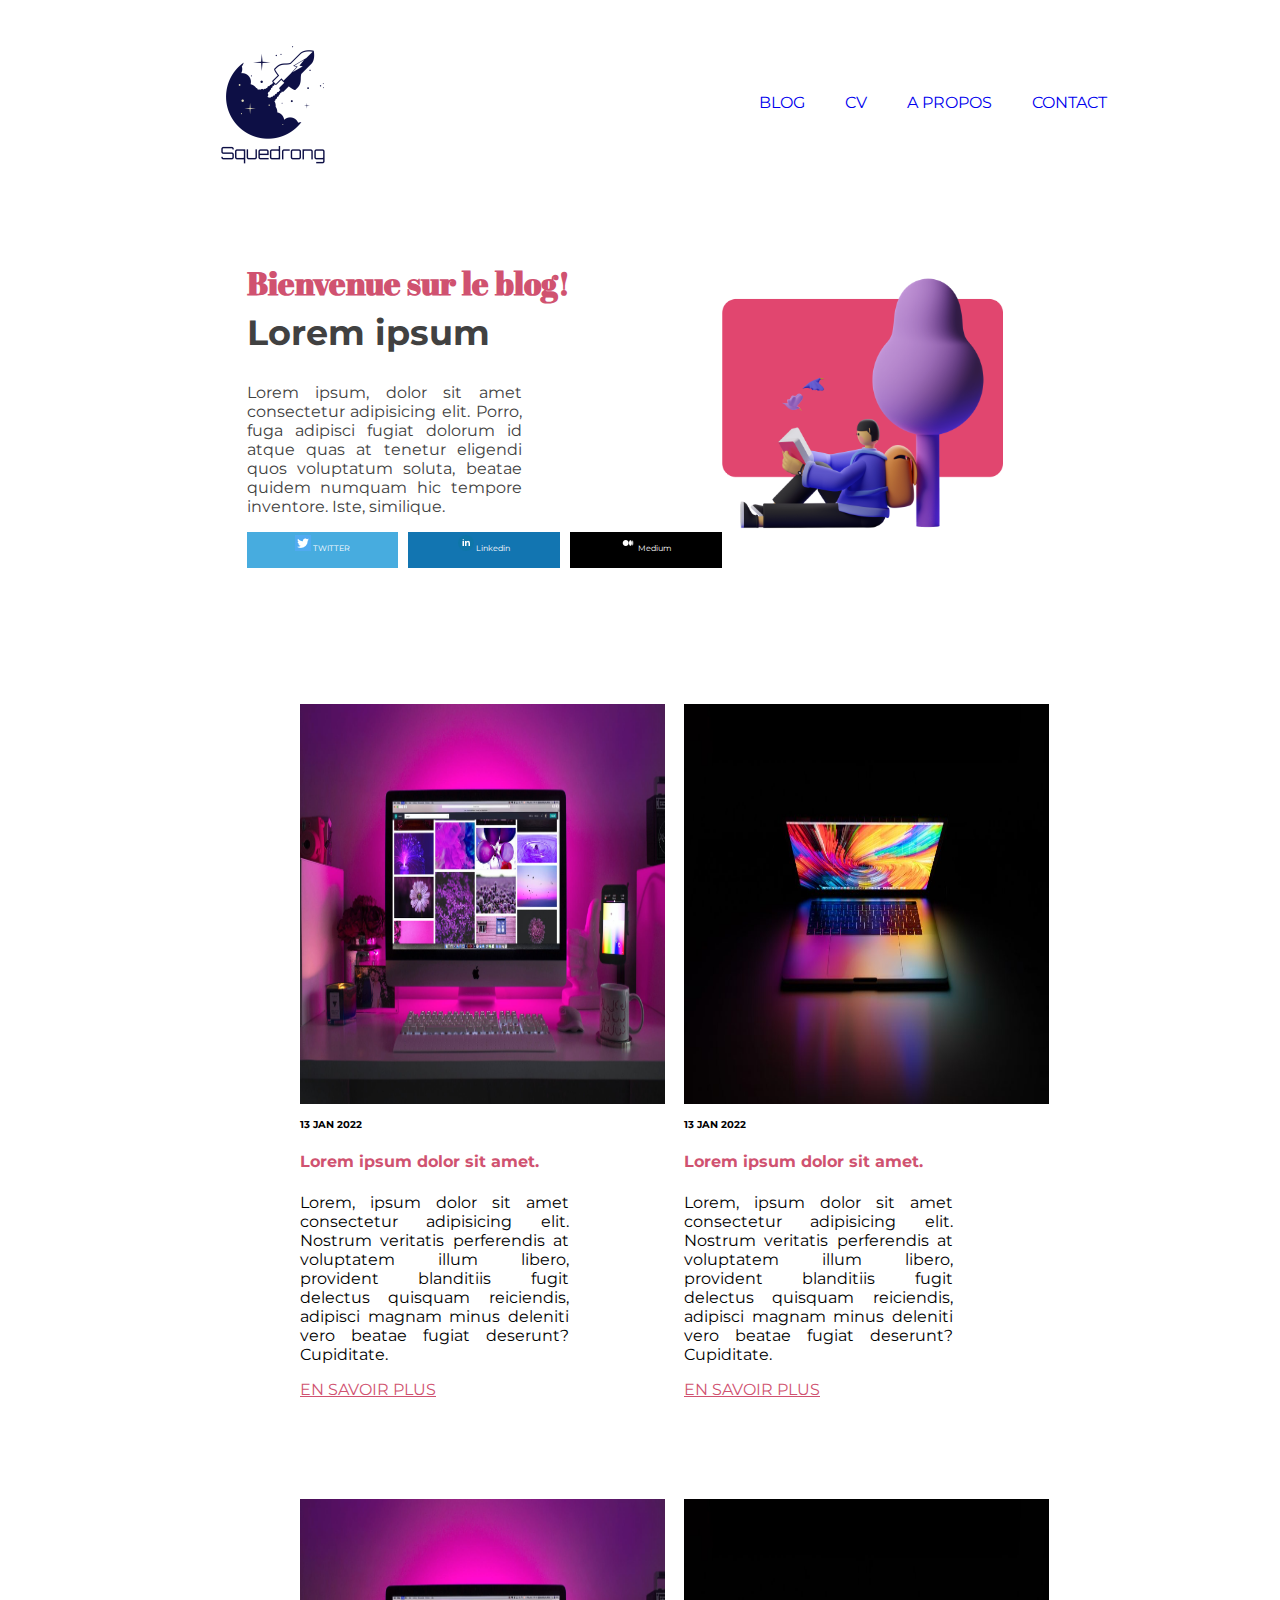
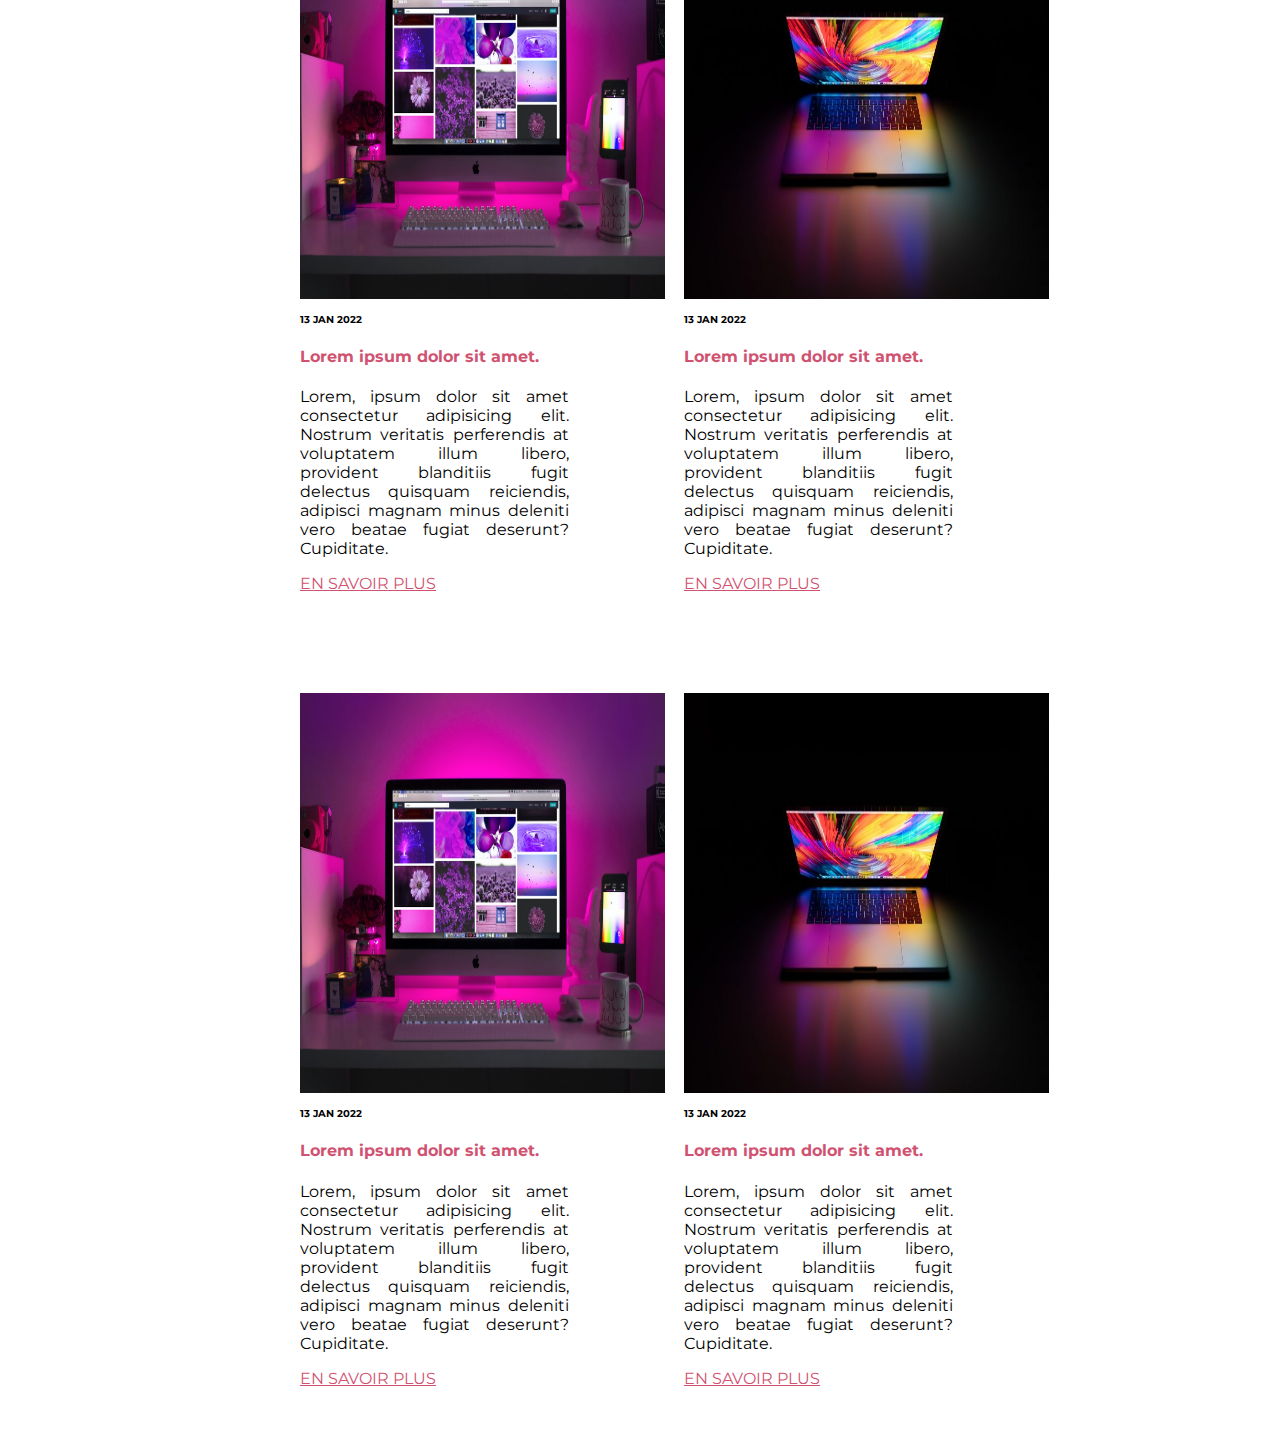
<file: accueil.html>
<!DOCTYPE html>
<html lang="fr">
<head>
    <meta charset="UTF-8">
    <meta http-equiv="X-UA-Compatible" content="IE=edge">
    <meta name="viewport" content="width=device-width, initial-scale=1.0">
    
    <link rel="preconnect" href="https://fonts.googleapis.com">
    <link rel="preconnect" href="https://fonts.gstatic.com" crossorigin>
    <link href="https://fonts.googleapis.com/css2?family=Abril+Fatface&display=swap" rel="stylesheet">

    <link rel="preconnect" href="https://fonts.googleapis.com">
    <link rel="preconnect" href="https://fonts.gstatic.com" crossorigin>
    <link href="https://fonts.googleapis.com/css2?family=Montserrat:wght@300;400&display=swap" rel="stylesheet">

    <link rel="stylesheet" href="style.css">
    <title>Article 1</title>
</head>

<body>
    <header>
        <nav>
            <div class="containerNav">
                <div class="logo"><img src="logo.png" alt=""></div>
                <div class="listNav">
                    <ul>
                        <li><a href="article.html">BLOG</a></li>
                        <li><a href="accueil.html">CV</a></li>
                        <li><a href="propse.html">A PROPOS</a></li>
                        <li><a href="contact.html">CONTACT</a></li>
                    </ul>
                </div>
            </div>
        </nav>
    </header>

    

    <div class="accueil">
        <div class="gauche">
            <h1> Bienvenue sur le blog! </h1>
                <h2> Lorem ipsum </h2>
        <p class="txtaccueil"> Lorem ipsum, dolor sit amet consectetur adipisicing elit. Porro, fuga adipisci fugiat dolorum id atque quas at tenetur eligendi quos voluptatum soluta, beatae quidem numquam hic tempore inventore. Iste, similique.</p>
        
        <div class="social">
            <div class="twitter">
                <a href="https://twitter.com/" class="lienTwitterAccueil"> <img src="twitter.png" alt="logotwitter" class="imglogo"> TWITTER </a>
            </div>
        
            <div class="linkedin"> 
                <a href="https://linkedin.com/" class="lienLinkedinAccueil"> <img src="linkedin.png" alt="logolinkedin" class="imglogo"> Linkedin </a>
            </div>

            <div class="medium">
                <a href="https://medium.com/" class="lienMediumAccueil"> <img src="medium-logo.png" alt="logomedium" class="imglogo"> Medium </a>
            </div>
        </div>
    </div>
    
        <div class="imgdroite"> 
            <img src="illustration.png" alt="illustration">
        </div>
    </div>    

    <div class="container">
        <div class="left"> 
            <img class="ordi" src="image-ordinateur.png" alt="image-ordinateur">
            <p class="date"> 13 JAN 2022 </p>
                <h4> Lorem ipsum dolor sit amet. </h4>
        <p class="article">Lorem, ipsum dolor sit amet consectetur adipisicing elit. Nostrum veritatis perferendis at voluptatem illum libero, provident blanditiis fugit delectus quisquam reiciendis, adipisci magnam minus deleniti vero beatae fugiat deserunt? Cupiditate.</p>
        <a href="" class="savoir">EN SAVOIR PLUS </a>
        </div>

        <div class="right">
            <img class="ordi" src="lingenieur-numerique-est-en-marche-a-imt-lille-douai-p7oqmmosmt0cp0jldx86i78zbl0naesfzsjzb3qoo4.jpg" alt="">
            <p class="date"> 13 JAN 2022 </p>
        <h4> Lorem ipsum dolor sit amet. </h4>
        <p class="article">Lorem, ipsum dolor sit amet consectetur adipisicing elit. Nostrum veritatis perferendis at voluptatem illum libero, provident blanditiis fugit delectus quisquam reiciendis, adipisci magnam minus deleniti vero beatae fugiat deserunt? Cupiditate.</p>
        <a href="" class="savoir">EN SAVOIR PLUS </a>
        </div>
    </div>
    
    <div class="container">
        <div class="left"> 
            <img class="ordi" src="image-ordinateur.png" alt="image-ordinateur">
            <p class="date"> 13 JAN 2022 </p>
                <h4>Lorem ipsum dolor sit amet.</h4>
        <p class="article">Lorem, ipsum dolor sit amet consectetur adipisicing elit. Nostrum veritatis perferendis at voluptatem illum libero, provident blanditiis fugit delectus quisquam reiciendis, adipisci magnam minus deleniti vero beatae fugiat deserunt? Cupiditate.</p>
        <a href="" class="savoir">EN SAVOIR PLUS</a>
        </div>
    
        <div class="right">
            <img class="ordi" src="lingenieur-numerique-est-en-marche-a-imt-lille-douai-p7oqmmosmt0cp0jldx86i78zbl0naesfzsjzb3qoo4.jpg" alt="">
                <p class="date"> 13 JAN 2022 </p>
            <h4>Lorem ipsum dolor sit amet.</h4>
            <p class="article">Lorem, ipsum dolor sit amet consectetur adipisicing elit. Nostrum veritatis perferendis at voluptatem illum libero, provident blanditiis fugit delectus quisquam reiciendis, adipisci magnam minus deleniti vero beatae fugiat deserunt? Cupiditate.</p>
            <a href="" class="savoir">EN SAVOIR PLUS</a>
        </div>
    </div>

    <div class="container">
        <div class="left"> 
            <img class="ordi" src="image-ordinateur.png" alt="image-ordinateur">
                <p class="date"> 13 JAN 2022 </p>
                    <h4> Lorem ipsum dolor sit amet. </h4>
                <p class="article">Lorem, ipsum dolor sit amet consectetur adipisicing elit. Nostrum veritatis perferendis at voluptatem illum libero, provident blanditiis fugit delectus quisquam reiciendis, adipisci magnam minus deleniti vero beatae fugiat deserunt? Cupiditate.</p>
                <a href="" class="savoir">EN SAVOIR PLUS </a>
        </div>
        
        <div class="right">
            <img class="ordi" src="lingenieur-numerique-est-en-marche-a-imt-lille-douai-p7oqmmosmt0cp0jldx86i78zbl0naesfzsjzb3qoo4.jpg" alt="">
                <p class="date"> 13 JAN 2022 </p>
                    <h4> Lorem ipsum dolor sit amet. </h4>
                <p class="article">Lorem, ipsum dolor sit amet consectetur adipisicing elit. Nostrum veritatis perferendis at voluptatem illum libero, provident blanditiis fugit delectus quisquam reiciendis, adipisci magnam minus deleniti vero beatae fugiat deserunt? Cupiditate.</p>
                <a href="" class="savoir">EN SAVOIR PLUS </a>
        </div>
    </div>

</body>
</html>
</file>
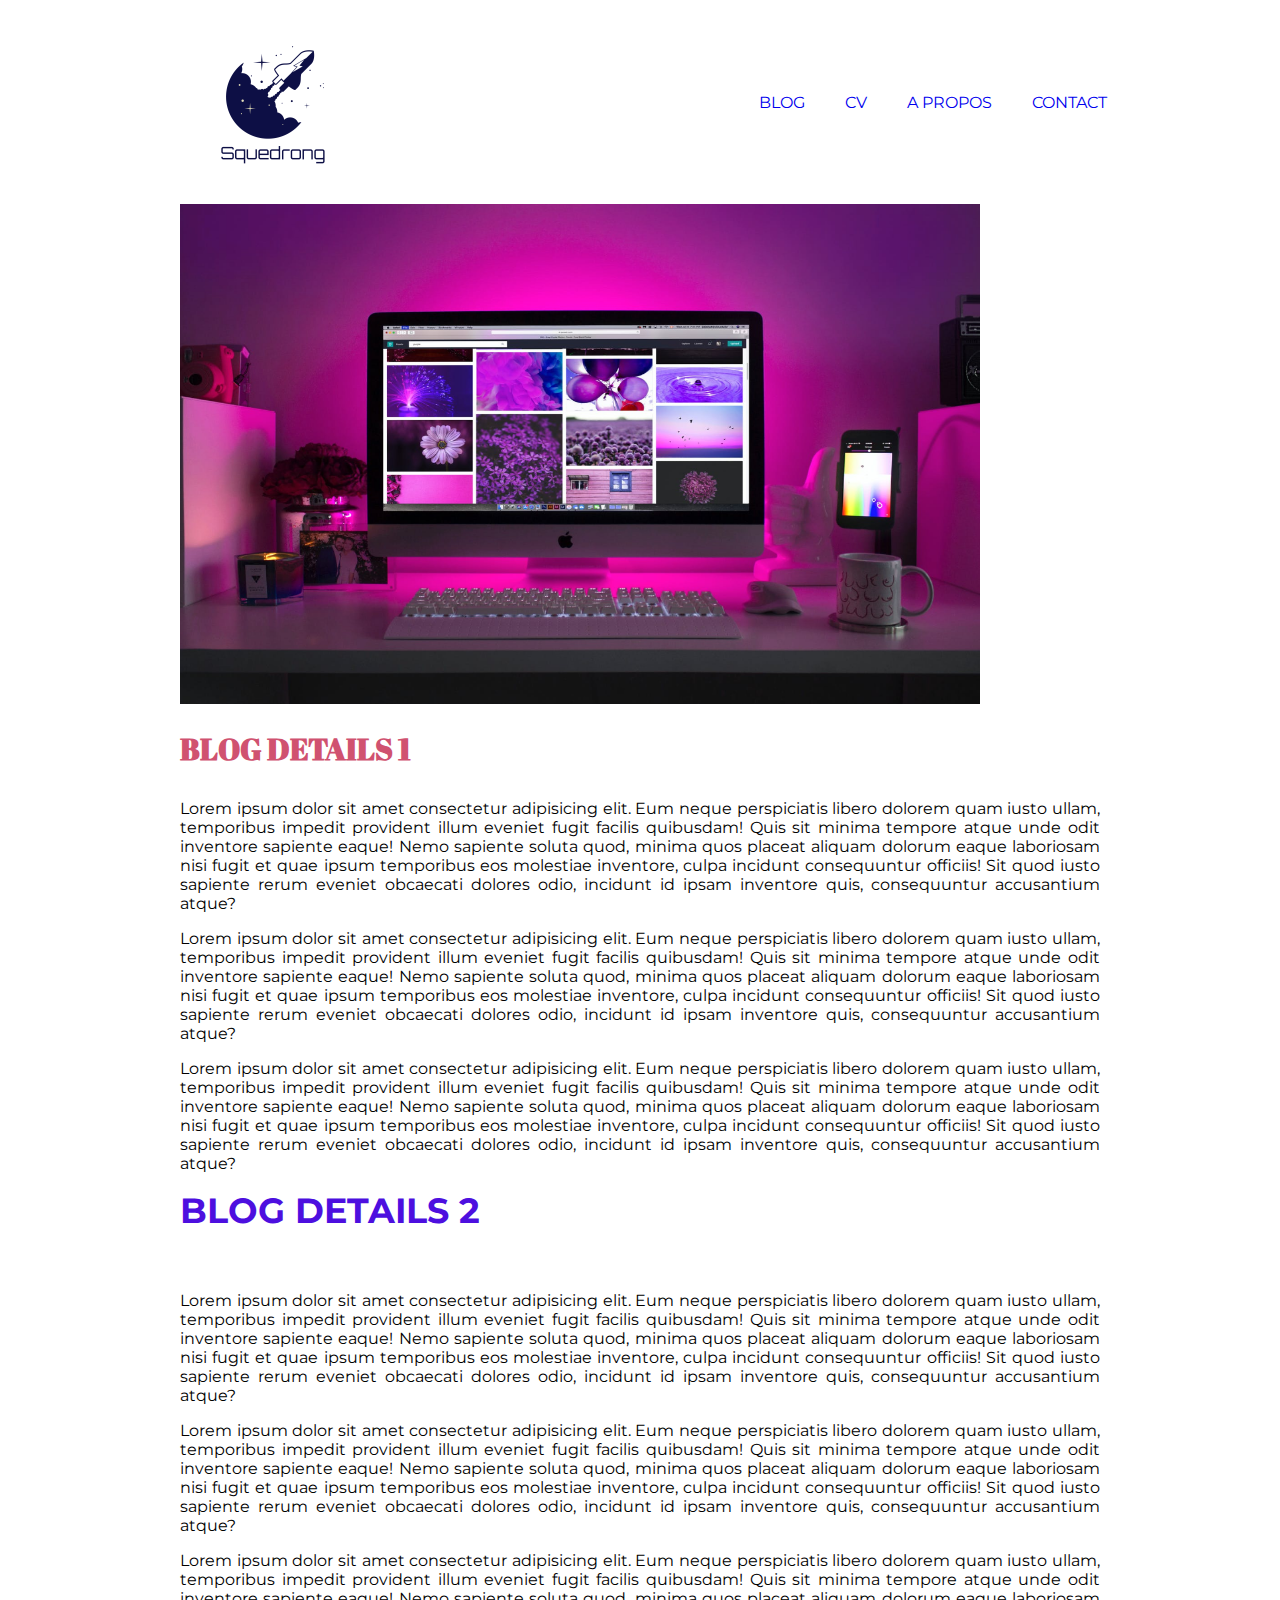
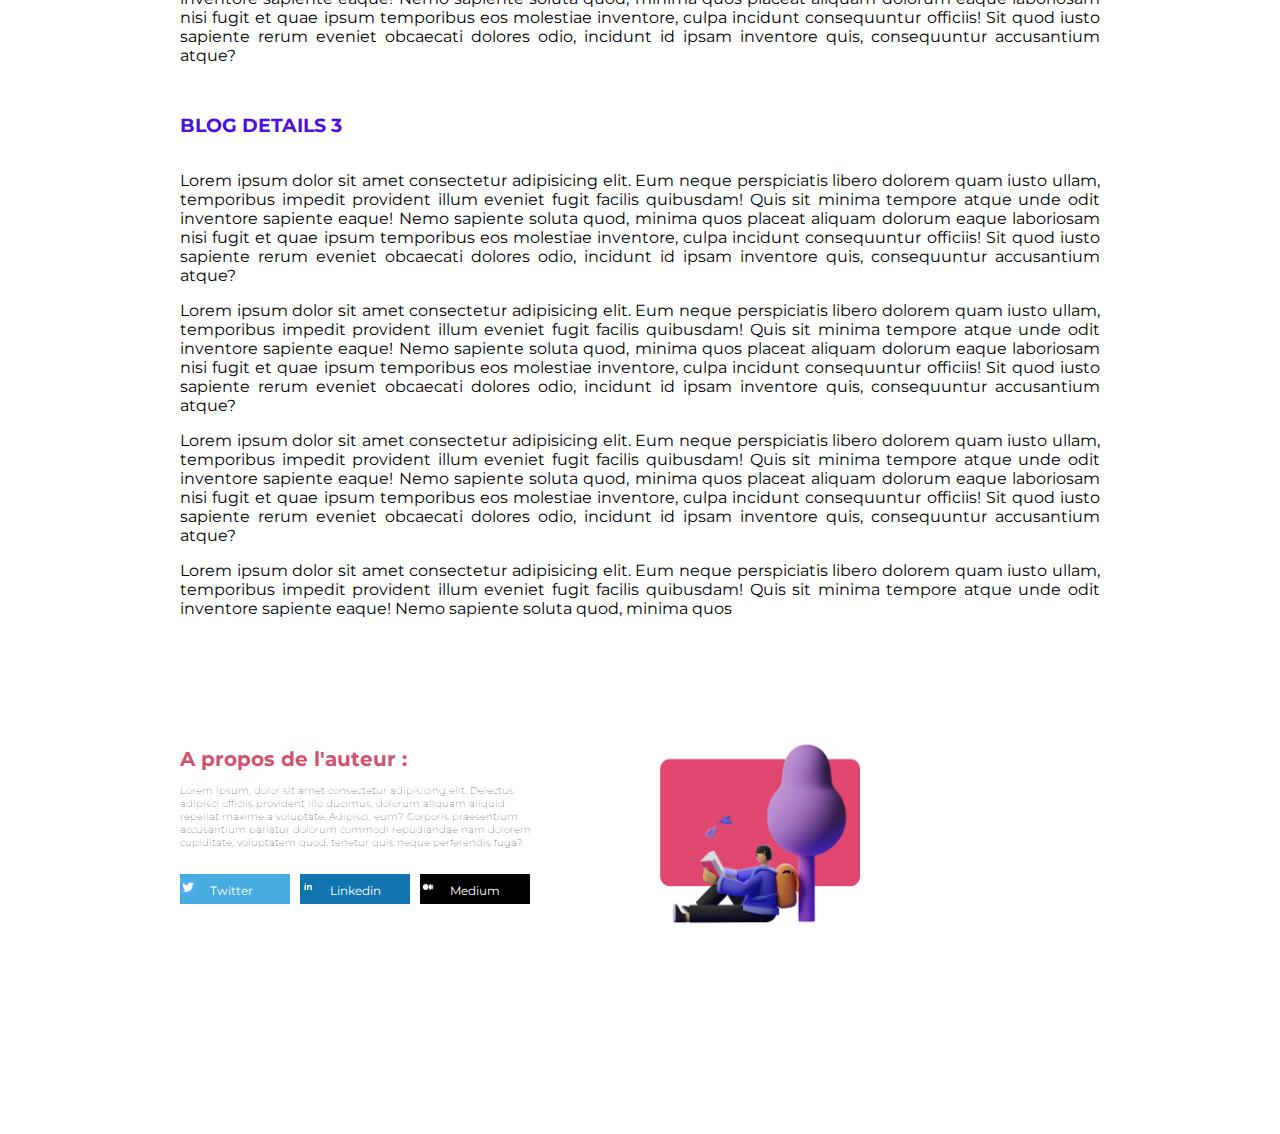
<file: article.html>
<!DOCTYPE html>
<html lang="fr">
<head>
    <meta charset="UTF-8">
    <meta http-equiv="X-UA-Compatible" content="IE=edge">
    <meta name="viewport" content="width=device-width, initial-scale=1.0">
    
    <link rel="preconnect" href="https://fonts.googleapis.com">
    <link rel="preconnect" href="https://fonts.gstatic.com" crossorigin>
    <link href="https://fonts.googleapis.com/css2?family=Abril+Fatface&display=swap" rel="stylesheet">

    <link rel="preconnect" href="https://fonts.googleapis.com">
    <link rel="preconnect" href="https://fonts.gstatic.com" crossorigin>
    <link href="https://fonts.googleapis.com/css2?family=Montserrat:wght@300;400&display=swap" rel="stylesheet">

    <link rel="stylesheet" href="style.css">
    <title>Article 1</title>
</head>

<body>
    <header>
        <nav>
            <div class="containerNav">
                <div class="logo"><img src="logo.png" alt=""></div>
                <div class="listNav">
                    <ul>
                        <li><a href="article.html">BLOG</a></li>
                        <li><a href="accueil.html">CV</a></li>
                        <li><a href="propse.html">A PROPOS</a></li>
                        <li><a href="contact.html">CONTACT</a></li>
                    </ul>
                </div>
            </div>
        </nav>
    </header>

    <main class="main_article">
        <section>
            <img src="image-ordinateur.png" alt="Image d'un ordinateur/mac avec fond lumineux violet" class="img_computer">
            <h1 class="h1_article">BLOG DETAILS 1</h1>
            <p class="p_article">Lorem ipsum dolor sit amet consectetur adipisicing elit. Eum neque perspiciatis libero dolorem 
                quam iusto ullam, temporibus impedit provident illum eveniet fugit facilis quibusdam! Quis sit 
                minima tempore atque unde odit inventore sapiente eaque! Nemo sapiente soluta quod, minima quos 
                placeat aliquam dolorum eaque laboriosam nisi fugit et quae ipsum temporibus eos molestiae 
                inventore, culpa incidunt consequuntur officiis! Sit quod iusto sapiente rerum eveniet obcaecati 
                dolores odio, incidunt id ipsam inventore quis, consequuntur accusantium atque?</p>

            <p class="p_article">Lorem ipsum dolor sit amet consectetur adipisicing elit. Eum neque perspiciatis libero dolorem 
                quam iusto ullam, temporibus impedit provident illum eveniet fugit facilis quibusdam! Quis sit 
                minima tempore atque unde odit inventore sapiente eaque! Nemo sapiente soluta quod, minima quos 
                placeat aliquam dolorum eaque laboriosam nisi fugit et quae ipsum temporibus eos molestiae 
                inventore, culpa incidunt consequuntur officiis! Sit quod iusto sapiente rerum eveniet obcaecati 
                dolores odio, incidunt id ipsam inventore quis, consequuntur accusantium atque?</p>

            <p class="p_article">Lorem ipsum dolor sit amet consectetur adipisicing elit. Eum neque perspiciatis libero dolorem 
                quam iusto ullam, temporibus impedit provident illum eveniet fugit facilis quibusdam! Quis sit 
                minima tempore atque unde odit inventore sapiente eaque! Nemo sapiente soluta quod, minima quos 
                placeat aliquam dolorum eaque laboriosam nisi fugit et quae ipsum temporibus eos molestiae 
                inventore, culpa incidunt consequuntur officiis! Sit quod iusto sapiente rerum eveniet obcaecati 
                dolores odio, incidunt id ipsam inventore quis, consequuntur accusantium atque?</p>

            <h2 class="h2_article">BLOG DETAILS 2</h2>
            <p class="p_article">
                Lorem ipsum dolor sit amet consectetur adipisicing elit. Eum neque perspiciatis libero dolorem 
                quam iusto ullam, temporibus impedit provident illum eveniet fugit facilis quibusdam! Quis sit 
                minima tempore atque unde odit inventore sapiente eaque! Nemo sapiente soluta quod, minima quos 
                placeat aliquam dolorum eaque laboriosam nisi fugit et quae ipsum temporibus eos molestiae 
                inventore, culpa incidunt consequuntur officiis! Sit quod iusto sapiente rerum eveniet obcaecati 
                dolores odio, incidunt id ipsam inventore quis, consequuntur accusantium atque?
            </p>

            <p class="p_article">Lorem ipsum dolor sit amet consectetur adipisicing elit. Eum neque perspiciatis libero dolorem 
                quam iusto ullam, temporibus impedit provident illum eveniet fugit facilis quibusdam! Quis sit 
                minima tempore atque unde odit inventore sapiente eaque! Nemo sapiente soluta quod, minima quos 
                placeat aliquam dolorum eaque laboriosam nisi fugit et quae ipsum temporibus eos molestiae 
                inventore, culpa incidunt consequuntur officiis! Sit quod iusto sapiente rerum eveniet obcaecati 
                dolores odio, incidunt id ipsam inventore quis, consequuntur accusantium atque?</p>

            <p class="p_article">Lorem ipsum dolor sit amet consectetur adipisicing elit. Eum neque perspiciatis libero dolorem 
                quam iusto ullam, temporibus impedit provident illum eveniet fugit facilis quibusdam! Quis sit 
                minima tempore atque unde odit inventore sapiente eaque! Nemo sapiente soluta quod, minima quos 
                placeat aliquam dolorum eaque laboriosam nisi fugit et quae ipsum temporibus eos molestiae 
                inventore, culpa incidunt consequuntur officiis! Sit quod iusto sapiente rerum eveniet obcaecati 
                dolores odio, incidunt id ipsam inventore quis, consequuntur accusantium atque?</p>

            <h3 class="h3_article">BLOG DETAILS 3</h3>
            <p class="p_article">
                Lorem ipsum dolor sit amet consectetur adipisicing elit. Eum neque perspiciatis libero dolorem 
                quam iusto ullam, temporibus impedit provident illum eveniet fugit facilis quibusdam! Quis sit 
                minima tempore atque unde odit inventore sapiente eaque! Nemo sapiente soluta quod, minima quos 
                placeat aliquam dolorum eaque laboriosam nisi fugit et quae ipsum temporibus eos molestiae 
                inventore, culpa incidunt consequuntur officiis! Sit quod iusto sapiente rerum eveniet obcaecati 
                dolores odio, incidunt id ipsam inventore quis, consequuntur accusantium atque?
            </p>

            <p class="p_article">Lorem ipsum dolor sit amet consectetur adipisicing elit. Eum neque perspiciatis libero dolorem 
                quam iusto ullam, temporibus impedit provident illum eveniet fugit facilis quibusdam! Quis sit 
                minima tempore atque unde odit inventore sapiente eaque! Nemo sapiente soluta quod, minima quos 
                placeat aliquam dolorum eaque laboriosam nisi fugit et quae ipsum temporibus eos molestiae 
                inventore, culpa incidunt consequuntur officiis! Sit quod iusto sapiente rerum eveniet obcaecati 
                dolores odio, incidunt id ipsam inventore quis, consequuntur accusantium atque?</p>

            <p class="p_article">Lorem ipsum dolor sit amet consectetur adipisicing elit. Eum neque perspiciatis libero dolorem 
                quam iusto ullam, temporibus impedit provident illum eveniet fugit facilis quibusdam! Quis sit 
                minima tempore atque unde odit inventore sapiente eaque! Nemo sapiente soluta quod, minima quos 
                placeat aliquam dolorum eaque laboriosam nisi fugit et quae ipsum temporibus eos molestiae 
                inventore, culpa incidunt consequuntur officiis! Sit quod iusto sapiente rerum eveniet obcaecati 
                dolores odio, incidunt id ipsam inventore quis, consequuntur accusantium atque?</p>

            <p class="p_article">Lorem ipsum dolor sit amet consectetur adipisicing elit. Eum neque perspiciatis libero dolorem 
                quam iusto ullam, temporibus impedit provident illum eveniet fugit facilis quibusdam! Quis sit 
                minima tempore atque unde odit inventore sapiente eaque! Nemo sapiente soluta quod, minima quos
            </p>
        </section>
    </main>

    <footer class="foot">
                
        <div class="bloc_text_img">
            <div class="begin_bloctext">
                <div class="bloctext">
                    <h1 class="h1_propos">A propos de l'auteur :</h1>
                    <p class="p_propos">
                        Lorem ipsum, dolor sit amet consectetur adipisicing elit. Delectus adipisci officiis provident 
                        illo ducimus, dolorum aliquam aliquid repellat maxime a voluptate. Adipisci, eum? Corporis 
                        praesentium accusantium pariatur dolorum commodi repudiandae nam dolorem cupiditate, 
                        voluptatem quod, tenetur quis neque perferendis fuga?
                    </p>
                </div>

                <div class="illus">
                <img src="illustration.png" alt="illustration Site" class="illustration_img">
                </div>
                    
            </div>
                
            <div class="end_bloctext">
                <label class="twitter_link">
                    <img src="twitter.png" alt="Logo Twitter" class="imglog">
                    <a href="https://www.twitter.com" target="_blank" rel="twitter" class="linkendpage">Twitter</a>
                </label>

                <label class="linkedin_link">
                    <img src="linkedin.png" alt="Logo Linkedin" class="imglog">
                    <a href="https://www.linkedin.com" target="_blank" rel="linkedin" class="linkendpage">Linkedin</a>
                </label>

                <label class="medium_link">
                    <img src="medium-logo.png" alt="Logo Medium" class="imglog">
                    <a href="https://www.medium.com" target="_blank" rel="medium" class="linkendpage">Medium</a>
                </label>
            </div>
        </div>
                
    </footer>
    
</body>

</html>
</file>
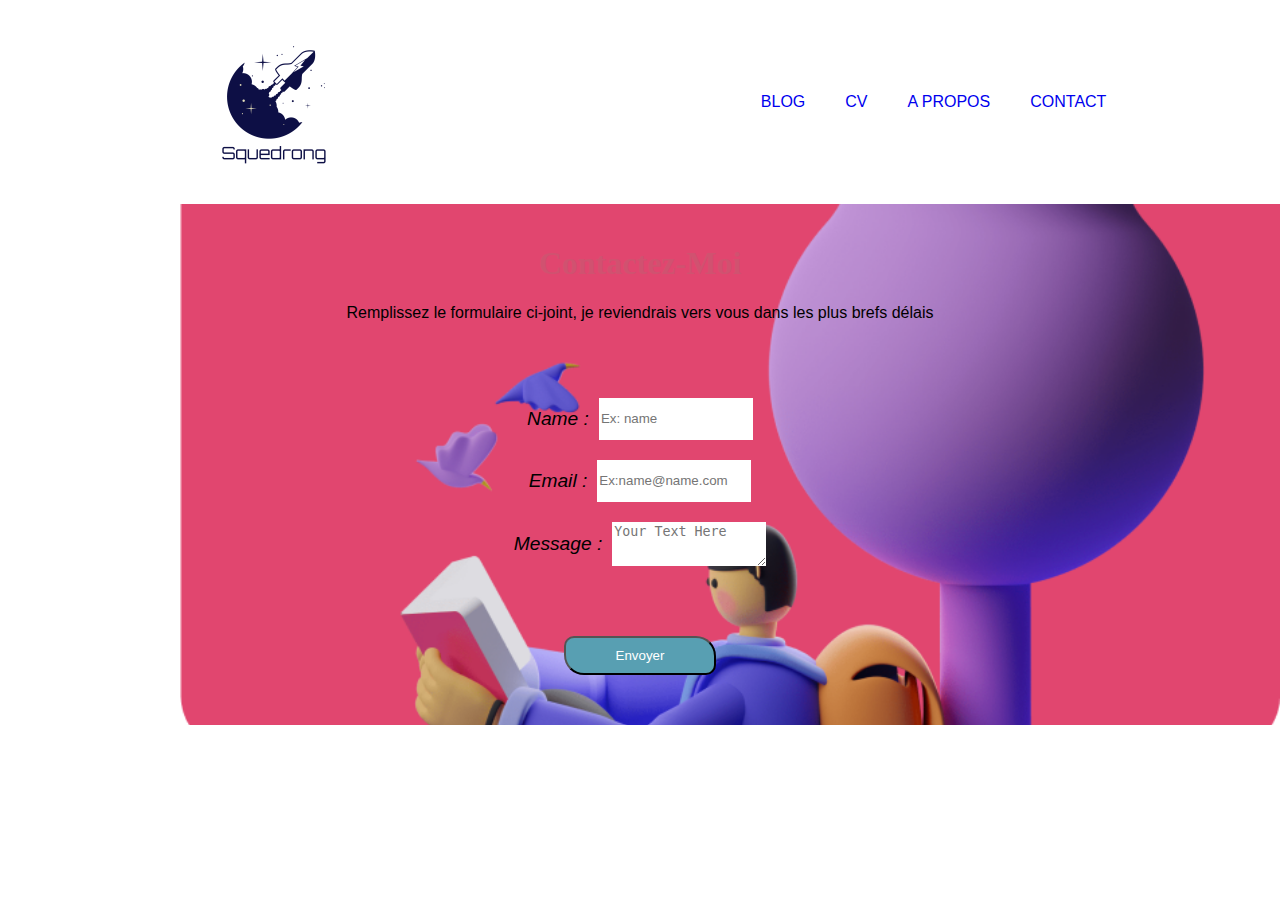
<file: contact.html>
<!DOCTYPE html>
<html lang="fr">
<head>
    <meta charset="UTF-8">
    <meta http-equiv="X-UA-Compatible" content="IE=edge">
    <meta name="viewport" content="width=device-width, initial-scale=1.0">
    <title>Contact</title>
    <link rel="stylesheet" href="style.css">
</head>

<body>
    <nav>
        <div class="containerNav">
            <div class="logo"><img src="logo.png" alt="">
            </div>
            <div class="listNav">
                <ul>
                    <li><a href="article.html">BLOG</a></li>
                    <li><a href="accueil.html">CV</a></li>
                    <li><a href="propse.html">A PROPOS</a></li>
                    <li> <a href="contact.html">CONTACT</a></li>
                </ul>
            </div>
        </div>
    </nav>

<main class="main">
    
    <div class="topContact">
        <h1 class="center">Contactez-Moi</h1>
        <p class="center">Remplissez le formulaire ci-joint, je reviendrais vers vous dans les plus brefs délais</p>
    </div>
    
    <div class="middleContact">
        <div class="name"><label class="labelContact" for="name">Name : </label><input class="inputContact" type="name" placeholder="Ex: name"></div>
        <div class="email"><label class="labelContact" for="email">Email : </label><input class="inputContact" type="email" placeholder="Ex:name@name.com" required></div>
        <div class="message"><label class="labelContact" for="message">Message : </label><textarea class="inputContact" name="" id="message" placeholder="Your Text Here" cols="20" rows="5"></textarea></div>
        <button class = 'btn' type="submit">Envoyer</button>
    </div>
</main>
    


    
</body>
</html>
</file>
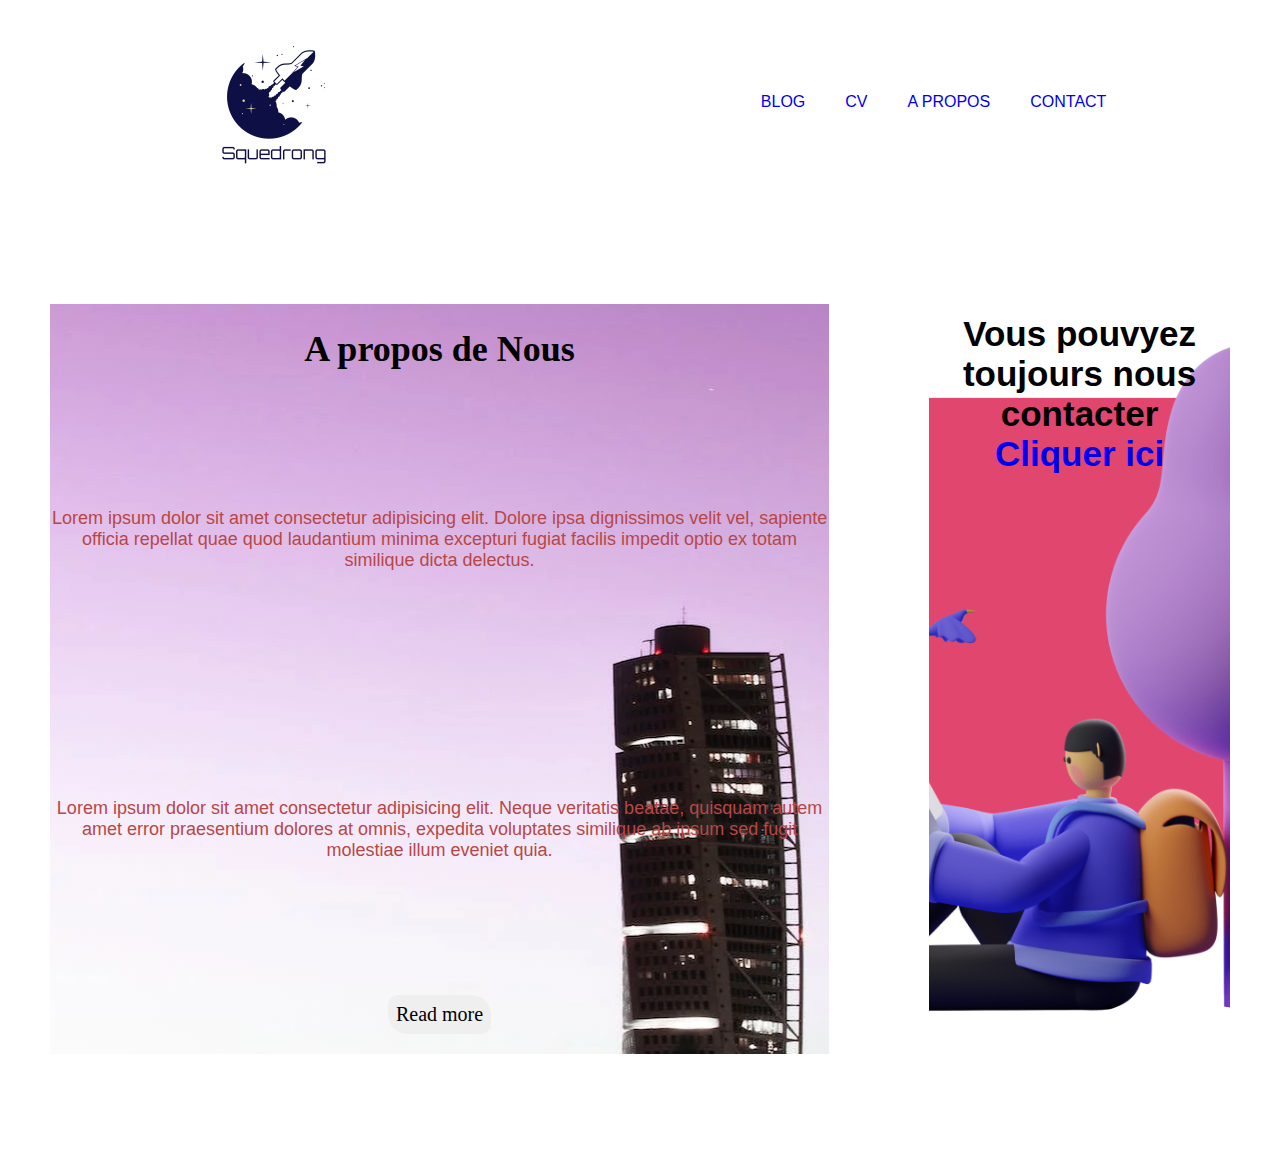
<file: propse.html>
<!DOCTYPE html>
<html lang="fr">
<head>
    <meta charset="UTF-8">
    <meta http-equiv="X-UA-Compatible" content="IE=edge">
    <meta name="viewport" content="width=device-width, initial-scale=1.0">
    <title>A Propse de Nous</title>
    <link rel="stylesheet" href="style.css">
</head>
<body>
    <nav>
        <div class="containerNav">
            <div class="logo"><img src="logo.png" alt="">
            </div>
            <div class="listNav">
                <ul>
                    <li><a href="article.html">BLOG</a></li>
                    <li><a href="accueil.html">CV</a></li>
                    <li><a href="propse.html">A PROPOS</a></li>
                    <li> <a href="contact.html">CONTACT</a></li>
                </ul>
            </div>
        </div>
    </nav>
    
        <div class="containerPropse">
            <div class="leftPropse">
                <h1 class="hLeftPropos">A propos de Nous</h1>
                <p class="p_proposD">Lorem ipsum dolor sit amet consectetur adipisicing elit. Dolore ipsa dignissimos velit vel, sapiente officia repellat quae quod laudantium minima excepturi fugiat facilis impedit optio ex totam similique dicta delectus.</p>
                <p class="p_proposD">Lorem ipsum dolor sit amet consectetur adipisicing elit. Neque veritatis beatae, quisquam autem amet error praesentium dolores at omnis, expedita voluptates similique ab ipsum sed fugit molestiae illum eveniet quia.</p>

                
                <button class="btn2">Read more</button>
              
         </div>
            <div class="rightPropse">
                <h2 class="h2Propose">Vous pouvyez toujours nous contacter <br><a href="contact.html">Cliquer ici</a></h2>
            </div>
        </div>
    

    
</body>

</html>
</file>
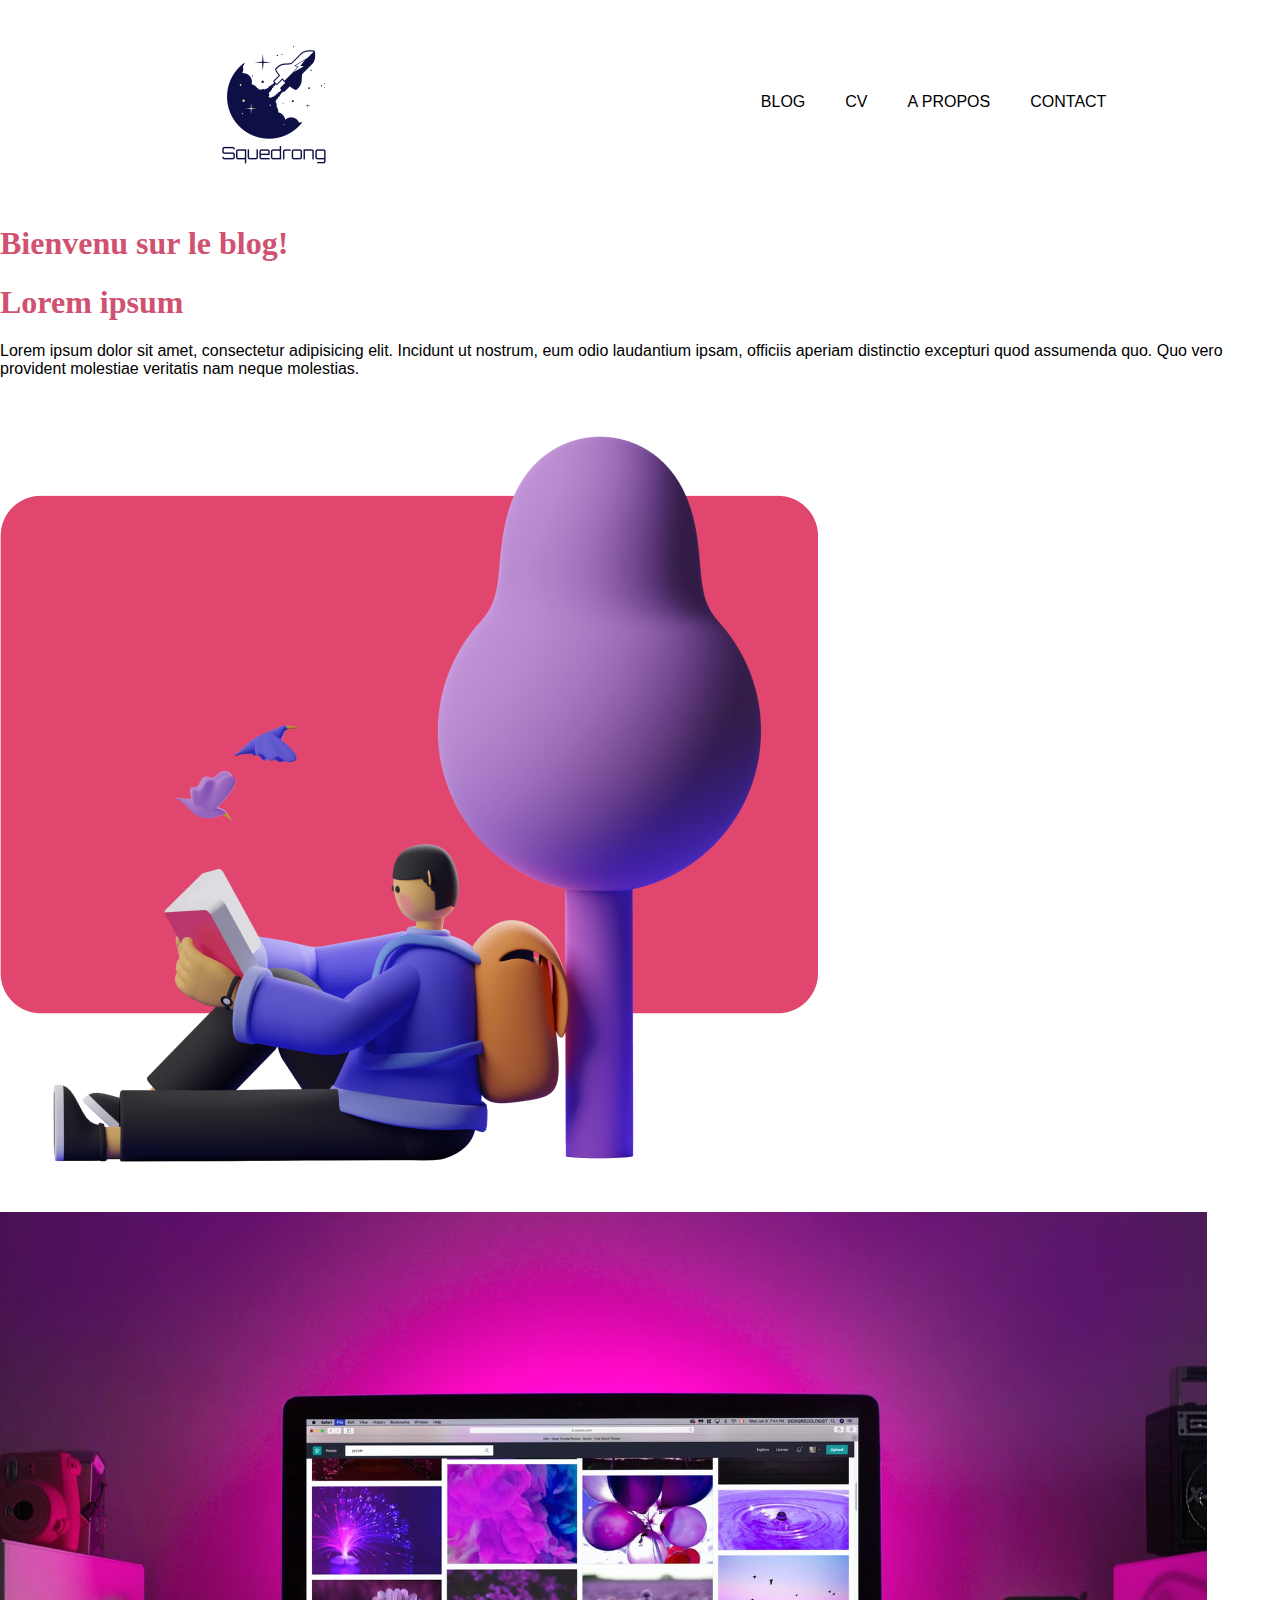
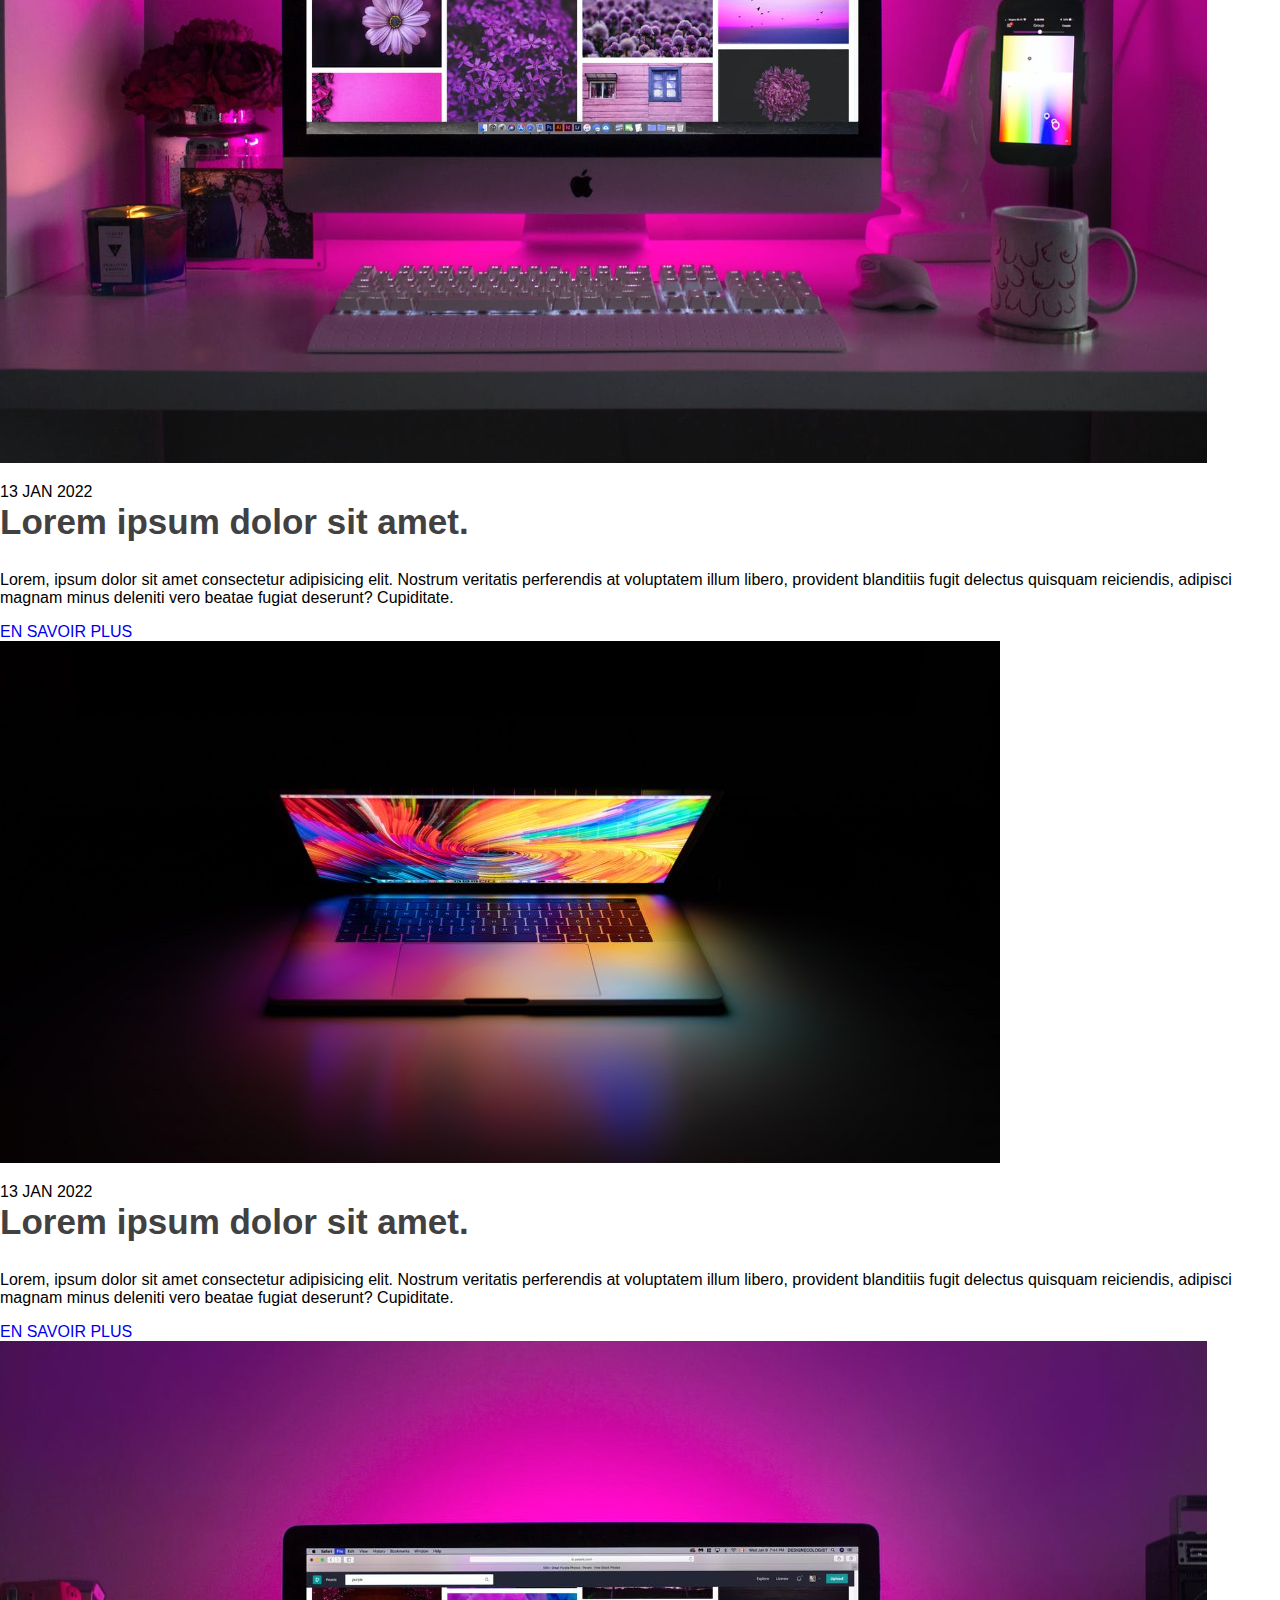
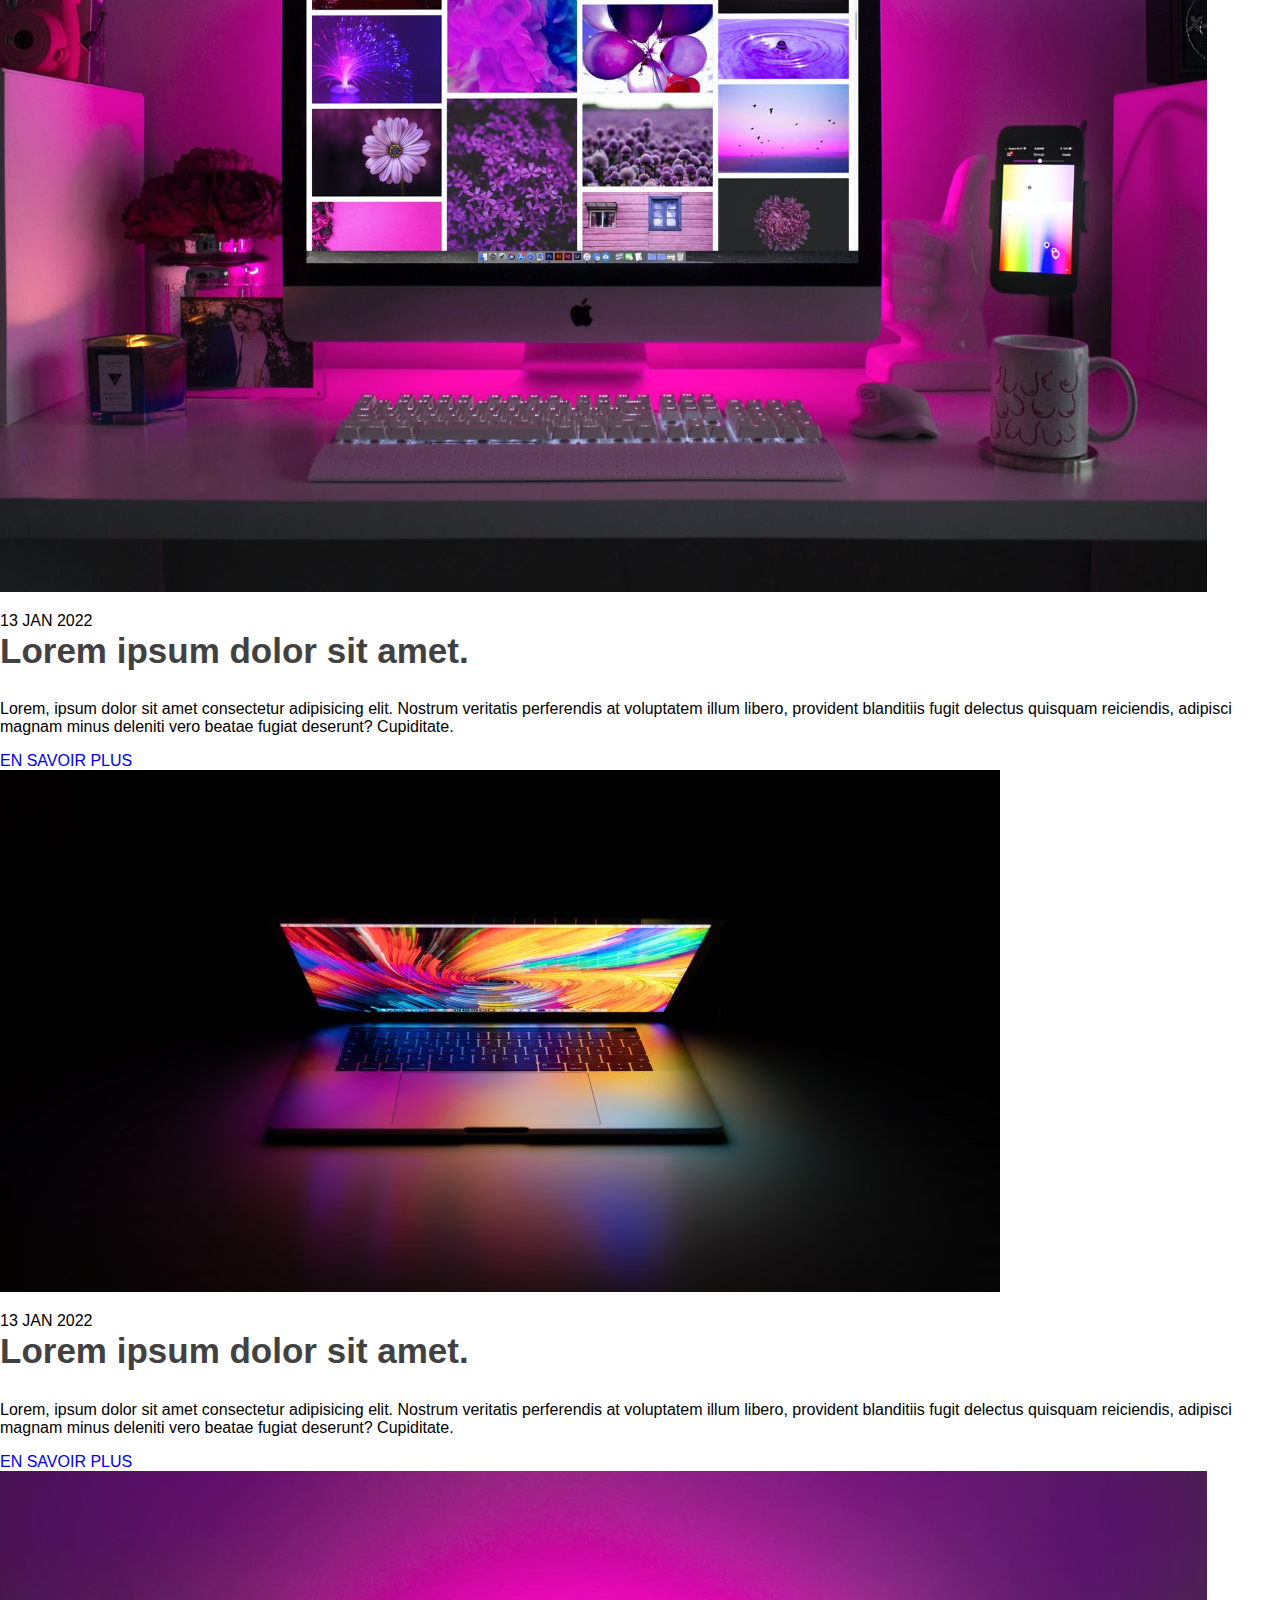
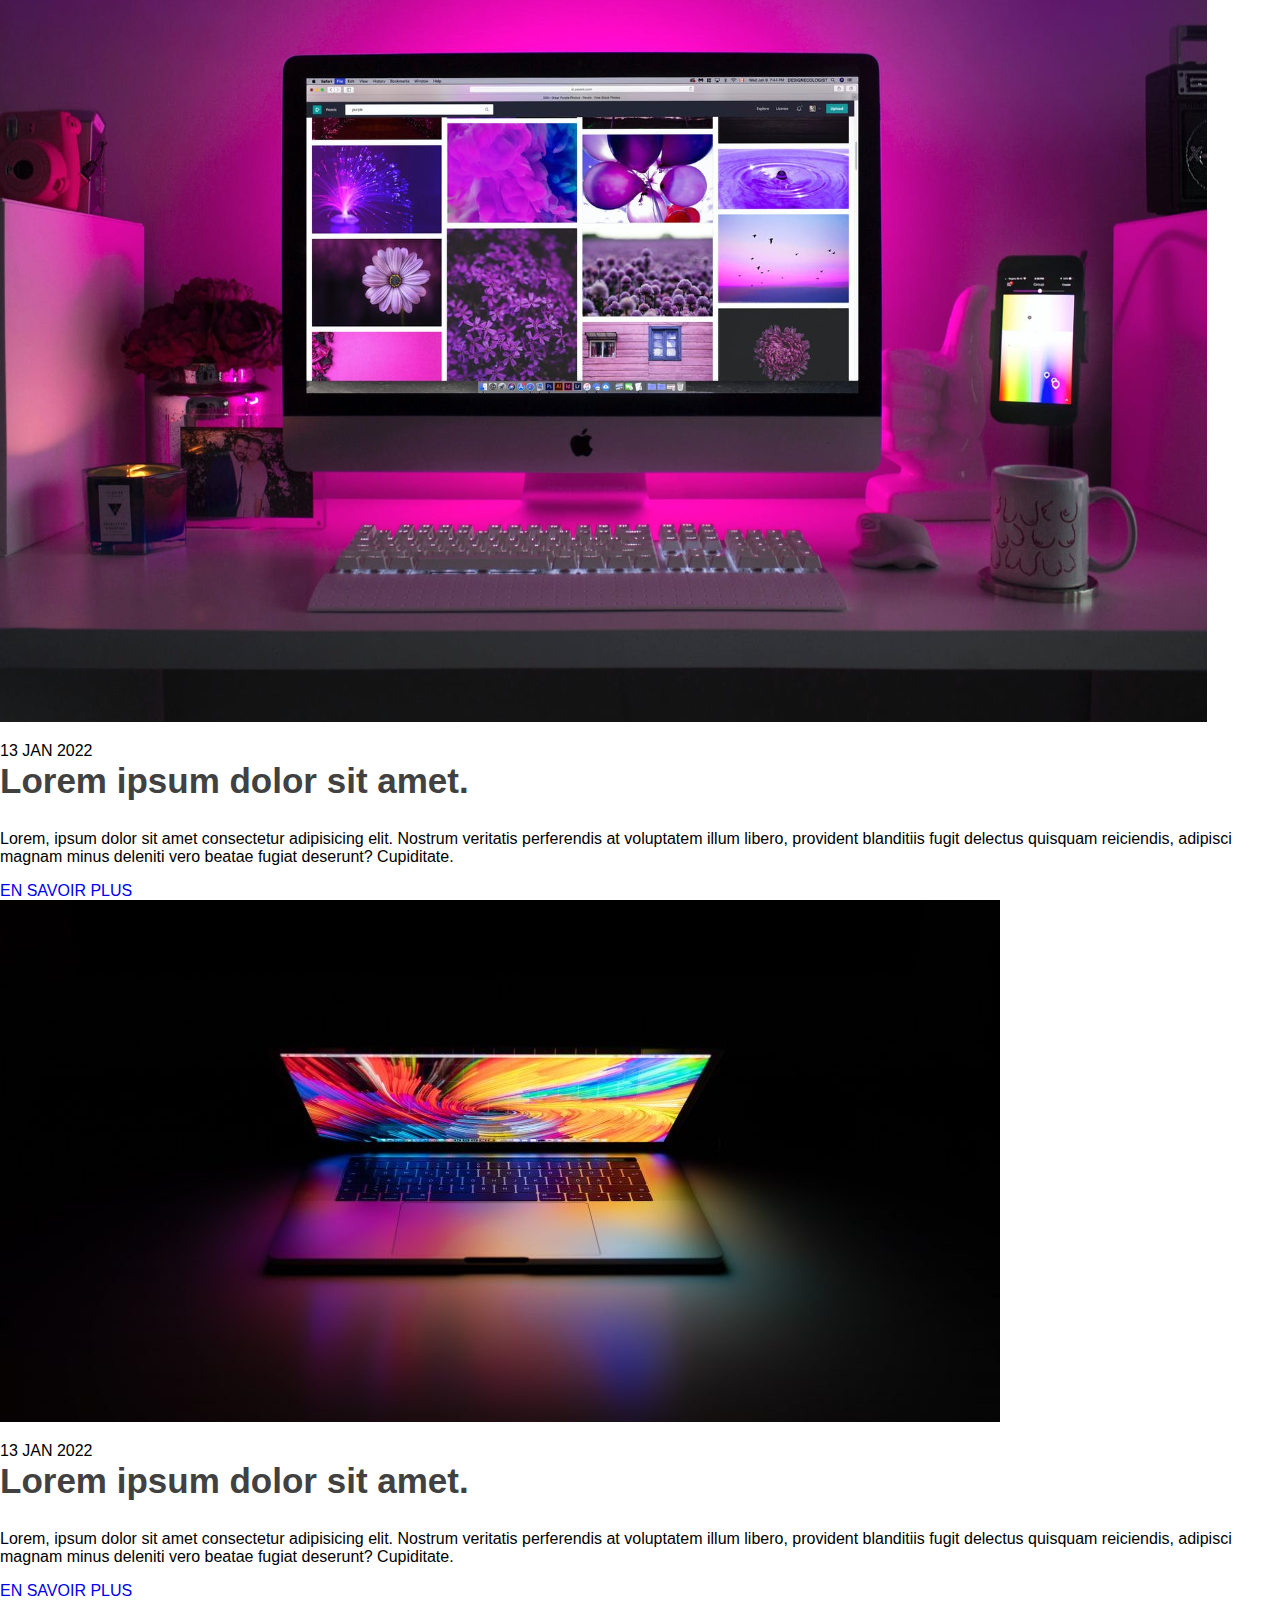
<file: test.html>
<!DOCTYPE html>
<html lang="fr">
<head>
    <meta charset="UTF-8">
    <meta http-equiv="X-UA-Compatible" content="IE=edge">
    <meta name="viewport" content="width=device-width, initial-scale=1.0">
    <link rel="stylesheet" href="style.css">
    <title>CV</title>
</head>
<body>
    <nav>
        <div class="containerNav">
            <div class="logo"><img src="logo.png" alt="">
            </div>
            <div class="listNav">
                <ul>
                    <a href="article.html"><li>BLOG</li></a>
                    <a href="test.html"><li>CV</li></a>
                    <a href="propse.html"><li>A PROPOS</li></a>
                    <a href="contact.html"><li>CONTACT</li></a>
                </ul>
            </div>
        </div>
    </nav>
<!-- head of my page after navBar -->

    <div class="headCv">
        <div class="leftSideHeadCv">
            <h1>Bienvenu sur le blog! </h1>
            <h1>Lorem ipsum</h1>
            <p>Lorem ipsum dolor sit amet, consectetur adipisicing elit. Incidunt ut nostrum, eum odio laudantium ipsam, officiis aperiam distinctio excepturi quod assumenda quo. Quo vero provident molestiae veritatis nam neque molestias.
            </p>
            <div class="threeBtn">
                
            </div>
        </div>

        <div class="rightSideHeadCv">
            <img class="imgHeadCv" src="illustration.png" alt="">

        </div>

    </div>

    <div class="secCv">
        <div class="lefSideSecCv">
        <img class="imgSec" src="image-ordinateur.png" alt="">
        <p>13 JAN 2022</p>
        <h2>Lorem ipsum dolor sit amet.</h2>
        <p class="pSecCv">Lorem, ipsum dolor sit amet consectetur adipisicing elit. Nostrum veritatis perferendis at voluptatem illum libero, provident blanditiis fugit delectus quisquam reiciendis, adipisci magnam minus deleniti vero beatae fugiat deserunt? Cupiditate.</p>
        <a href="http://">EN SAVOIR PLUS</a>
        </div>
        <div class="rightSideSecCv">
        <img class="imgSec" src="lingenieur-numerique-est-en-marche-a-imt-lille-douai-p7oqmmosmt0cp0jldx86i78zbl0naesfzsjzb3qoo4.jpg" alt="">
        <p>13 JAN 2022</p>
        <h2>Lorem ipsum dolor sit amet.</h2>
        <p class="pSecCv">Lorem, ipsum dolor sit amet consectetur adipisicing elit. Nostrum veritatis perferendis at voluptatem illum libero, provident blanditiis fugit delectus quisquam reiciendis, adipisci magnam minus deleniti vero beatae fugiat deserunt? Cupiditate.</p>
        <a href="http://">EN SAVOIR PLUS</a>
        </div>
    </div>
    <div class="secCv">
        <div class="lefSideSecCv">
        <img class="imgSec" src="image-ordinateur.png" alt="">
        <p>13 JAN 2022</p>
        <h2>Lorem ipsum dolor sit amet.</h2>
        <p class="pSecCv">Lorem, ipsum dolor sit amet consectetur adipisicing elit. Nostrum veritatis perferendis at voluptatem illum libero, provident blanditiis fugit delectus quisquam reiciendis, adipisci magnam minus deleniti vero beatae fugiat deserunt? Cupiditate.</p>
        <a href="http://">EN SAVOIR PLUS</a>
        </div>
        <div class="rightSideSecCv">
        <img class="imgSec" src="lingenieur-numerique-est-en-marche-a-imt-lille-douai-p7oqmmosmt0cp0jldx86i78zbl0naesfzsjzb3qoo4.jpg" alt="">
        <p>13 JAN 2022</p>
        <h2>Lorem ipsum dolor sit amet.</h2>
        <p class="pSecCv">Lorem, ipsum dolor sit amet consectetur adipisicing elit. Nostrum veritatis perferendis at voluptatem illum libero, provident blanditiis fugit delectus quisquam reiciendis, adipisci magnam minus deleniti vero beatae fugiat deserunt? Cupiditate.</p>
        <a href="http://">EN SAVOIR PLUS</a>


        </div>
    </div>
    <div class="secCv">
        <div class="lefSideSecCv">
        <img class="imgSec" src="image-ordinateur.png" alt="">
        <p>13 JAN 2022</p>
        <h2>Lorem ipsum dolor sit amet.</h2>
        <p class="pSecCv">Lorem, ipsum dolor sit amet consectetur adipisicing elit. Nostrum veritatis perferendis at voluptatem illum libero, provident blanditiis fugit delectus quisquam reiciendis, adipisci magnam minus deleniti vero beatae fugiat deserunt? Cupiditate.</p>
        <a href="http://">EN SAVOIR PLUS</a>
        </div>
        <div class="rightSideSecCv">
        <img class="imgSec" src="lingenieur-numerique-est-en-marche-a-imt-lille-douai-p7oqmmosmt0cp0jldx86i78zbl0naesfzsjzb3qoo4.jpg" alt="">
        <p>13 JAN 2022</p>
        <h2>Lorem ipsum dolor sit amet.</h2>
        <p class="pSecCv">Lorem, ipsum dolor sit amet consectetur adipisicing elit. Nostrum veritatis perferendis at voluptatem illum libero, provident blanditiis fugit delectus quisquam reiciendis, adipisci magnam minus deleniti vero beatae fugiat deserunt? Cupiditate.</p>
        <a href="http://">EN SAVOIR PLUS</a>


        </div>
    </div>
    
</body>
</html>
</file>
<file: style.css>
/* CSS pour Main Article début */

.main_article{
    margin-left: 180px;
    margin-right: 180px;
}

.h1_article{
    font-family: 'Abril Fatface', cursive;
    font-size: 30px;
    color: #d05270;
    padding-bottom: 10px;
}

.h2_article{
    color: #4d0fdf;
    font-family: 'Montserrat', sans-serif;
    padding-bottom: 30px;
    padding-top: 15px;
}

.h3_article{
    color: #4d0fdf;
    font-family: 'Montserrat', sans-serif;
    padding-bottom: 15px;
    padding-top: 30px;
}

.p_article{
    font-family: 'Montserrat', sans-serif;
    text-align: justify;
}

.img_computer{
    width: 800px;
    height: 500px;
}


/* CSS pour Main Article fin */

/* CSS pour Propos Article début */

.h1_propos{
    font-family: 'Montserrat', sans-serif;
    font-size: 20px;
    color: #d05270;
}

.p_propos{
    font-family: 'Montserrat', sans-serif;
    font-weight: lighter;
    font-size: 10px;
    width: 360px;
}

.illustration_img{
    width: 200px;
    height: 200px;
}

.medium_link, .linkedin_link, .twitter_link{
    width: 200px;
    height: 30px;
}

.bloc_text_img{
    width: 350px;
    height: 50px;
    margin-left: 180px;
    padding-top: 100px;
}

.begin_bloctext{
    display: grid;
    height: 140px;
    grid-template-columns: 400px 200px;
    gap: 80px;
}


.end_bloctext{
    display: flex;
    flex-direction: row;
    gap: 10px;
}

.twitter_link{
background-color: #47acdf;
}

.linkedin_link{
    background-color: #1275b1;
}

.medium_link{
background-color: black;
}

.imglog{
    padding-right: 10px;
    padding-top: 5px;
}

.linkendpage{
    font-size: 12px;
    font-family: 'Montserrat', sans-serif;
    text-align: center;
    color: white;
}

.foot{
    margin-bottom: 350px;
}



/* CSS pour Propos Article fin */


/* CSS pour NavBar  */
.containerNav {
    display: flex;
    justify-content: space-around;
    
}
.listNav{
    display: flex;
    align-items: center;
    
}

ul{
    display: flex;
    list-style: none;
    align-content: center;
    gap: 40px; 
}
li{
    text-decoration: none;
    color: black;
}

a{
    text-decoration: none;
}
/* CSS pour page contact nous   */
body{
    font-family: 'Montserrat', sans-serif;}

.main{
    /* background-color: rgba(228, 8, 81, 0.712); */
    background-image: url("illustration.png");
    background-repeat:no-repeat;
    background-size: cover;
    background-position-x: center;
    background-position-y: center;
    
}
/* CSS pour page a propse de nous  */
.containerPropse{
    color: aliceblue;
    display: flex;
    justify-content: space-evenly;
}
.leftPropse {
    font-size: large;
    display: flex;
    flex-direction:column;
    justify-content: space-around;
    width: auto;
    height: 750px;
    text-align: center;
    width:auto;
    margin: 100px 50px;
    background-image:url(image-ordinateur.png);
    /* background-position-x: center; */
    /* background-position-y: center; */
    


}

.rightPropse {
    text-align: center;
    background-image: url("illustration.png");
    transform-box:border-box;
    background-repeat:no-repeat;
    background-size: cover;
    background-position-x: center;
    background-position-y: center;
    width: auto;
    height: auto;
    margin: 100px 50px;
}
.btn2{
    
    padding: 10px 50px;
    border-radius: 10px 20px;
}
.h2Propose {
    color: black;
}
/* CSS pour NavBar  */
.containerNav {
    display: flex;
    justify-content: space-around;
    
}
.listNav{
    display: flex;
    align-items: center;
    
}

ul{
    display: flex;
    list-style: none;
    align-content: center;
    gap: 40px; 
}
li{
    text-decoration: none;
    color: black;
}

a{
    text-decoration: none;
}

/* CSS pour page contact nous   */
body{
    font-family: 'Montserrat', sans-serif;}

.main{
    /* background-color: rgba(228, 8, 81, 0.712); */
    background-image: url("illustration.png");
    background-repeat:no-repeat;
    background-size: 1100px;
    background-position-x: right;
    background-position-y: center;
    text-align: center;
}
.topContact {
    padding: 20px;
    width: 400px;
    /* background-color:aliceblue; */
    width: auto;

}
.middleContact{
    display: flex;
    flex-direction: column;
    padding-top: 20px;
    margin: 20px;
    width: 200px;
    justify-content: space-between;
    /* background-color: rose */
    width: auto;
    align-items: center;
    gap: 20px;
}
.labelContact{
    font: 1.2em sans-serif;
    font-style: italic;
}
.inputContact{
    border: none;
    width: 150px;
    height: 40px;   
}
.name{
    display: flex;
    align-items: center;
    gap: 10px;
}
.email{
    display: flex;
    align-items: center;
    gap: 10px;
}
.message{
    display: flex;
    align-items: center;
    gap: 10px;
}

.btn {
    background-color: rgb(88, 159, 178);
    color: white;
    padding: 10px 50px;
    border-radius: 10px 20px;
    margin: 50px;
}


/* CSS pour page a propse de nous  */
.containerPropse{
    color: rgb(183, 71, 71);
    display: flex;
    justify-content: space-evenly;
}
.leftPropse {
    font-size: large;
    display: flex;
    flex-direction:column;
    justify-content: space-around;
    width: auto;
    height: 750px;
    text-align: center;
    width:auto;
    margin: 100px 50px;
    background-image:url(pexels-photo-2188870.webp);
    background-position-x: center; 
   background-position-y: center;
    align-items: center;
}
.hLeftPropos{
    color: black;
}

.p_proposD{
    margin: auto;
}

.rightPropse {
    text-align: center;
    background-image: url("illustration.png");
    transform-box:border-box;
    background-repeat:no-repeat;
    background-size: cover;
    background-position-x: center;
    background-position-y: center;
    width: auto;
    height: auto;
    margin: 100px 50px;
}


/* button in page propse de nous  */
.btn2{
    user-select:none;
    -webkit-user-select:none;
    -moz-user-select:none;
    -ms-user-select:none;
    cursor:pointer;
    border:none;
    padding:8px;
    font-size:20px;
    margin: 20px;
    color:black;
    font-family:cursive;
    box-sizing:border-box;
}

.h2Propose {
    margin: 10px;
    color: black;
}


/* css for page CV */

body {
    font-family: 'Montserrat', sans-serif;
    margin: auto;
 }
 
 .accueil {
    display: flex;
    flex-direction: row;
    justify-content: center;
    align-items: center;
    width: auto;
    height: 400px;
    margin-right: 180px; 
    padding-left: 150px; 
 }

 .gauche {
    width: 50%;
 }
    
h1 {
    font-family: 'Abril Fatface', cursive;
    color: #d05270;
 }

 h2 {
    color: rgb(65, 65, 65);
    font-size: 35px;
    margin-top: -15px;
 }

 h4 {
    color: #d05270;
 }

 .txtaccueil {
    color: rgb(65, 65, 65);
    text-align: justify;
    padding-right: 200px;
 }

 .imgdroite {
    display: flex;
    justify-content: space-evenly;
    width: auto;
    height: 280px;
 }

.container{
    display: flex;
    flex-direction: row;
    margin: 50px 300px;
    width: 60%;
    margin-top: 100px;
}

.ordi {
    height: 400px;
    width: 95%;
}

.article {
    text-align: justify;
    width: 70%;
}

.date {
    font-size: 10px;
    font-weight: bold;
}

.social {
    display: flex;
    flex-direction: row;
    color: white;
    font-size: 8px;
    gap: 10px;
}

.twitter {
    border:#47acdf solid ;
    background-color: #47acdf;
    text-align: center;
    width: 150px;
    height: 30px;
}

.linkedin { 
    border: #1275b1 solid;
    background-color: #1275b1;
    text-align: center;
    text-align: center;
    width: 150px;
    height: 30px;
}

.medium {
    border: black solid;
    background-color: black;    
    text-align: center;
    width: 150px;
    height: 30px; 
}

.savoir {
    color: #d05270;
    text-decoration:underline ;
}

.lienTwitterAccueil { color: white;}
.lienLinkedinAccueil { color: white;}
.lienMediumAccueil { color: white;}
</file>
